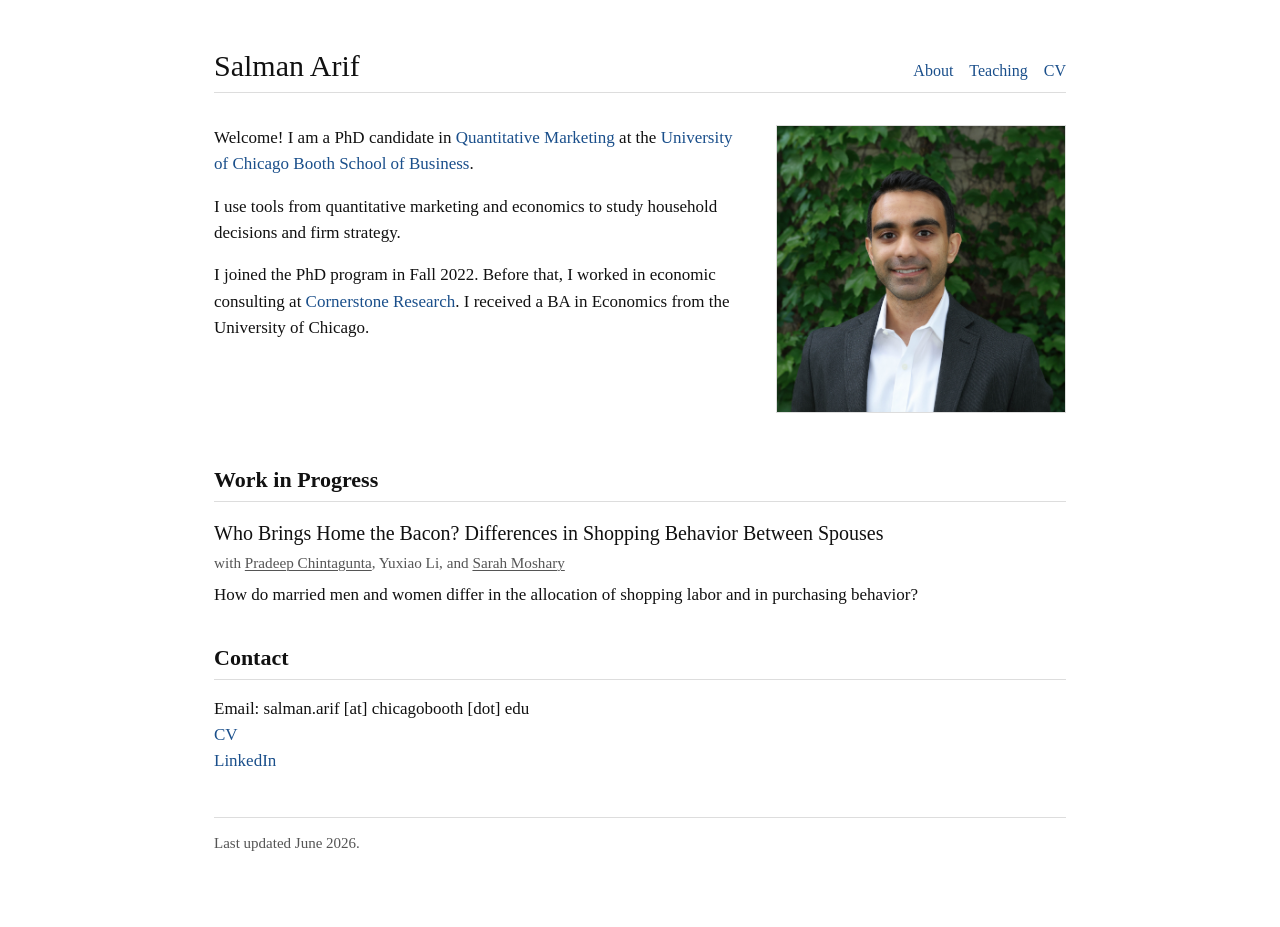
<file: index.html>
<!doctype html>
<html lang="en">
<head>
  <meta charset="utf-8" />
  <meta name="viewport" content="width=device-width, initial-scale=1" />
  <title>Salman Arif | Chicago Booth</title>
  <meta name="description" content="Salman Arif - PhD candidate in Quantitative Marketing at the University of Chicago Booth School of Business." />
  <link rel="stylesheet" href="assets/site.css" />
</head>
<body>
  <main class="page">
    <header class="site-header">
      <h1><a href="index.html">Salman Arif</a></h1>

      <nav aria-label="Main navigation">
        <a href="index.html">About</a>
        <a href="teaching.html">Teaching</a>
        <a href="files/cv.pdf" target="_blank" rel="noopener noreferrer">CV</a>
      </nav>
    </header>

    <section class="intro">
      <img class="headshot" src="assets/headshot.jpg" alt="Headshot" />

      <p>
        Welcome! I am a PhD candidate in <a target="_blank" rel="noopener noreferrer" href="https://www.chicagobooth.edu/phd/dissertation-areas/marketing">Quantitative Marketing</a> at the <a target="_blank" rel="noopener noreferrer" href="https://www.chicagobooth.edu/">University of Chicago Booth School of Business</a>.
      </p>

      <p>
        I use tools from quantitative marketing and economics to study household decisions and firm strategy. 
      </p>

      <p>
        I joined the PhD program in Fall 2022. Before that, I worked in economic consulting at <a target="_blank" rel="noopener noreferrer" href="https://www.cornerstone.com/">Cornerstone Research</a>. I received a BA in Economics from the University of Chicago.
      </p>

    </section>

    <section>
      <h2>Work in Progress</h2>

      <article class="paper compact">
        <h3>Who Brings Home the Bacon? Differences in Shopping Behavior Between Spouses</h3>

        <p class="authors">with 
          <a target="_blank" rel="noopener noreferrer" href="https://www.chicagobooth.edu/faculty/directory/c/pradeep-k-chintagunta">Pradeep Chintagunta</a>,
          Yuxiao Li, and
          <a target="_blank" rel="noopener noreferrer" href="https://haas.berkeley.edu/faculty/sarah-moshary/">Sarah Moshary</a>
        </p>

        <p>How do married men and women differ in the allocation of shopping labor and in purchasing behavior?</p>
      </article>

    </section>

    <section>
      <h2>Contact</h2>

      <p>
      Email: salman.arif [at] chicagobooth [dot] edu<br>
      <a href="files/cv.pdf" target="_blank" rel="noopener noreferrer">CV</a><br>
      <a target="_blank" rel="noopener noreferrer" href="https://www.linkedin.com/in/sarif6/">LinkedIn</a>
      </p>
    </section>


    <footer>
      <p>Last updated June 2026.</p>
    </footer>
  </main>
</body>
</html>
</file>
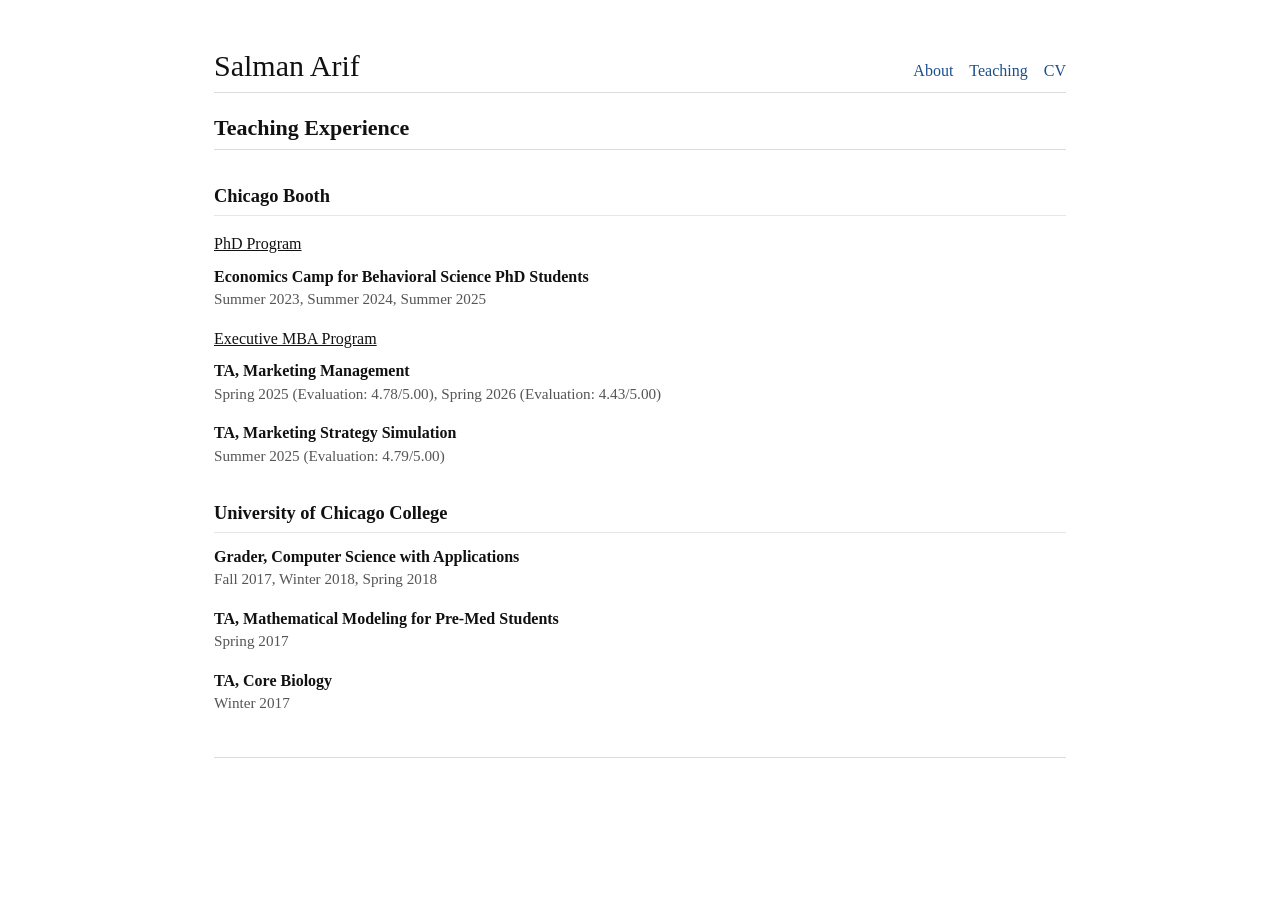
<file: teaching.html>
<!doctype html>
<html lang="en">
<head>
  <meta charset="utf-8" />
  <meta name="viewport" content="width=device-width, initial-scale=1" />
  <title>Salman Arif | Teaching</title>
  <meta name="description" content="Teaching experience." />
  <link rel="stylesheet" href="assets/site.css" />
</head>
<body>
  <main class="page">
    <header class="site-header">
      <h1><a href="index.html">Salman Arif</a></h1>

      <nav aria-label="Main navigation">
        <a href="index.html">About</a>
        <a href="teaching.html">Teaching</a>
        <a href="files/cv.pdf" target="_blank" rel="noopener noreferrer">CV</a>
      </nav>
    </header>

    <h2>Teaching Experience</h2>

<section class="teaching-section">
  <h3>Chicago Booth</h3>

  <div class="teaching-subsection">
    <h4>PhD Program</h4>

    <article class="teaching-item">
      <h5>Economics Camp for Behavioral Science PhD Students</h5>
      <p>Summer 2023, Summer 2024, Summer 2025</p>
    </article>
  </div>

  <div class="teaching-subsection">
    <h4>Executive MBA Program</h4>

    <article class="teaching-item">
      <h5>TA, Marketing Management</h5>
      <p>Spring 2025 (Evaluation: 4.78/5.00), Spring 2026 (Evaluation: 4.43/5.00)</p>
    </article>

    <article class="teaching-item">
      <h5>TA, Marketing Strategy Simulation</h5>
      <p>Summer 2025 (Evaluation: 4.79/5.00)</p>
    </article>

  </div>
</section>
    

<section class="teaching-section">
  <h3>University of Chicago College</h3>

  <article class="teaching-item">
    <h5>Grader, Computer Science with Applications</h5>
    <p>Fall 2017, Winter 2018, Spring 2018</p>
  </article>

  <article class="teaching-item">
    <h5>TA, Mathematical Modeling for Pre-Med Students</h5>
    <p>Spring 2017</p>
  </article>

  <article class="teaching-item">
    <h5>TA, Core Biology</h5>
    <p>Winter 2017</p>
  </article>



</section>

    <footer> </footer>
  </main>
</body>
</html>
</file>
<file: assets/site.css>
:root {
  --text: #111;
  --muted: #555;
  --border: #ddd;
  --link: #1a4f8b;
  --bg: #fff;
}

* {
  box-sizing: border-box;
}

body {
  margin: 0;
  color: var(--text);
  background: var(--bg);
  font-family: Georgia, "Times New Roman", Times, serif;
  font-size: 17px;
  line-height: 1.55;
}

section {
  margin-top: 2rem;
}

.page {
  max-width: 900px;
  margin: 48px auto 72px;
  padding: 0 24px;
}

.site-header {
  display: flex;
  justify-content: space-between;
  align-items: baseline;
  gap: 1rem;
  border-bottom: 1px solid var(--border);

}

.site-header h1 {
  margin: 0 0 8px;
  font-size: 30px;
  font-weight: 400;
  line-height: 1.2;
}

.site-header h1 a {
  color: var(--text);
  text-decoration: none;
}

.site-header nav {
  display: flex;
  gap: 1rem;
}

nav {
  font-size: 16px;
}


a {
  color: var(--link);
  text-decoration: none;
}

a:hover {
  text-decoration: underline;
}

h2 {
  font-size: 22px;
  border-bottom: 1px solid #ddd;
  padding-bottom: 0.25rem;
  margin-bottom: 1rem;
  font-weight: 600;
}

h3 {
  margin: 0 0 2px;
  font-size: 20px;
  font-weight: 400;
  /* text-decoration: underline; */
}

p {
  margin: 0 0 16px;
}

.intro::after {
  content: "";
  display: block;
  clear: both;
}

.headshot {
  float: right;
  width: 290px;
  max-width: 40%;
  margin: 0 0 18px 28px;
  border: 1px solid var(--border);
}

.paper {
  margin-bottom: 24px;
}

.paper .meta {
  margin-bottom: 8px;
  color: var(--muted);
  font-style: italic;
}

.paper.compact {
  margin-bottom: 18px;
}

.authors {
  color: #555;
  margin-top: 0rem;
  margin-bottom: 0.5rem;
  font-size: 0.95rem;
}

.authors a {
  color: inherit;
  text-decoration: underline;
  text-decoration-thickness: 1px;
  text-underline-offset: 2px;
}

footer {
  margin-top: 42px;
  padding-top: 14px;
  border-top: 1px solid var(--border);
  color: var(--muted);
  font-size: 15px;
}

@media (max-width: 620px) {
  .page {
    margin-top: 28px;
  }

  .headshot {
    float: none;
    display: block;
    width: 100%;
    max-width: 100%;
    margin: 0 0 20px;
  }
}

@media (max-width: 600px) {
  .site-header {
    display: block;
  }

  .site-header nav {
    margin-top: 0.5rem;
  }
}


/* Teaching ---------------- */

.teaching-section {
  margin-top: 2rem;
}

.teaching-section h3 {
  font-size: 1.15rem;
  margin: 0 0 0.75rem 0;
  border-bottom: 1px solid #e6e6e6;
  padding-bottom: 0.25rem;
  font-weight: 600;
}

.teaching-subsection {
  margin-top: 1rem;
  margin-bottom: 1rem;
}

.teaching-subsection h4 {
  font-size: 1rem;
  margin: 0 0 0.5rem 0;
  font-weight: 400;
  text-decoration: underline;
}

.teaching-item {
  margin: 0 0 1rem 0;
}

.teaching-item h5 {
  font-size: 1rem;
  margin: 0 0 -0.15rem 0;
  font-weight: 600;
}

.teaching-item p {
  font-size: 0.95rem;
  margin: 0;
  color: #555;
}
</file>
